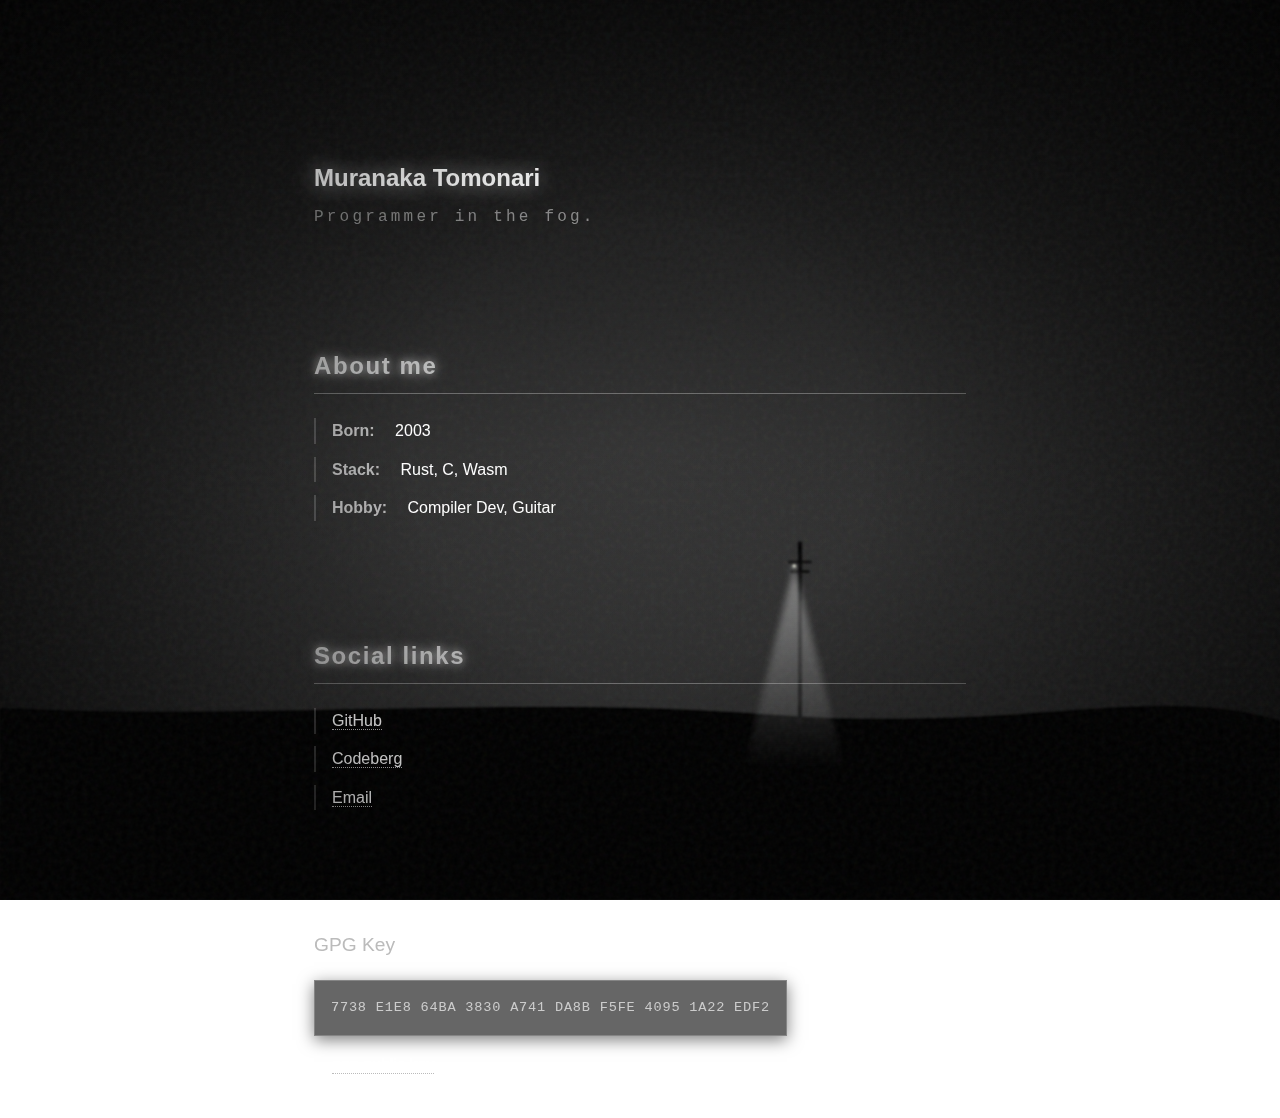
<file: index.html>
<!DOCTYPE html>
<html lang="ja">
<head>
    <meta charset="utf-8">
    <title>Tom</title>
    <meta name="viewport" content="width=device-width, initial-scale=1.0">
    <link rel="stylesheet" href="limbostyle.css">
</head>
<body>

    <div class="noise-overlay"></div>
    <div class="vignette"></div>

    <div id="scene">
        <div style="position:absolute; bottom:0; width:100%; height:50%; background:linear-gradient(to top, #222 0%, transparent 100%);"></div>
        
        <svg class="ground-silhouette" viewBox="0 0 1000 200" preserveAspectRatio="xMidYMax slice" overflow="visible">

            <defs>
                <linearGradient id="light-beam-grad" x1="0%" y1="0%" x2="0%" y2="100%">
                    <stop offset="0%" stop-color="#fff" stop-opacity="0.4" />
                    <stop offset="100%" stop-color="#fff" stop-opacity="0" />
                </linearGradient>
            </defs>

            <path d="M0,200 L0,50 C200,60 400,40 600,55 S900,30 1000,60 L1000,200 Z" />

            <svg class="utility-pole pole-1" 
                 viewBox="0 0 100 500" 
                 preserveAspectRatio="xMidYMax meet"
                 x="600" 
                 y="-80" 
                 width="50" 
                 height="150"
                 overflow="visible"
            > 
                <rect x="45" y="0" width="10" height="500" />
                <rect x="20" y="50" width="60" height="6" />
                <rect x="25" y="75" width="50" height="6" />

                <path d="M25,60 L45,60 L40,56 L30,56 Z" fill="black" />

                <path class="flicker-light"
                  d="M35,63 L-100,600 L170,600 Z"
                  fill="url(#light-beam-grad)"
                  style="filter: blur(8px);"/>

                <circle class="flicker-light" cx="35" cy="63" r="4" fill="#ffffee" />
            </svg>
        </svg>
    </div>

    <div class="content-wrapper">
        
        <div class="con-block title-block">
            <h1 class="my-name">Muranaka Tomonari</h1>
            <!--<p class="sub-title">Est. 2003</p> -->
            <p class="sub-title">
                Programmer in the fog.
            </p>
        </div>

        <div class="con-block">
            <h2>About me</h2>
            <!--<h3>Tech stack</h3>-->
            <ul>
                <li>
                    <span class="key">Born:</span>
                    <span class="value">2003</span>
                </li>
                <li>
                    <span class="key">Stack:</span>
                    <span class="value">Rust, C, Wasm</span>
                </li>
                <li>
                    <span class="key">Hobby:</span>
                    <span class="value">Compiler Dev, Guitar</span>
                </li>
            </ul>
        </div>

        <div class="con-block">
            <h2>Social links</h2>
            <ul>
                <li><a href="https://github.com/Tom-game-project" rel="noopener noreferrer">GitHub</a></li>
                <li><a href="https://codeberg.org/elephant" rel="noopener noreferrer">Codeberg</a></li>
                <li><a href="mailto:tom.ipynb@gmail.com" rel="noopener noreferrer">Email</a></li>
            </ul>
        </div>

        <div class="con-block">
            <h3>GPG Key</h3>
            <code class="fingerprint">7738 E1E8 64BA 3830 A741  DA8B F5FE 4095 1A22 EDF2</code>
            <ul>
                <li>
                    <a href="https://keys.openpgp.org/vks/v1/by-fingerprint/7738E1E864BA3830A741DA8BF5FE40951A22EDF2" rel="noopener noreferrer">pgp public key</a>
                </li>
            </ul>
        </div>

    </div>

</body>
</html>
</file>
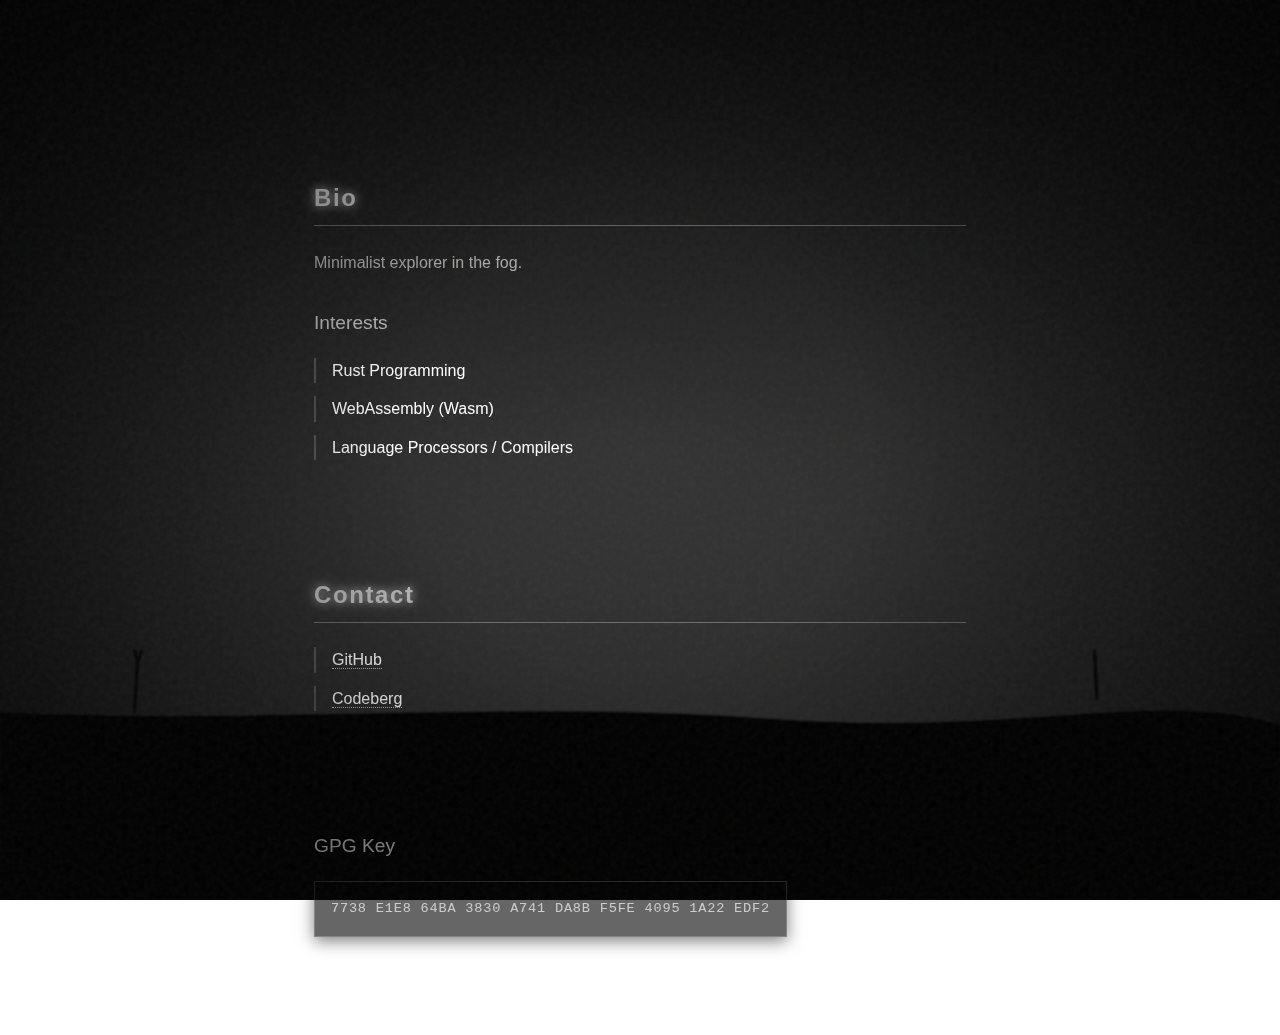
<file: example.html>
<!DOCTYPE html>
<html lang="ja">
<head>
    <meta charset="utf-8">
    <title>Me</title>
    <meta name="viewport" content="width=device-width, initial-scale=1.0">
    <link rel="stylesheet" href="limbostyle.css">
</head>
<body>

    <div class="noise-overlay"></div>
    <div class="vignette"></div>

    <div id="scene">
        <div style="position:absolute; bottom:0; width:100%; height:50%; background:linear-gradient(to top, #222 0%, transparent 100%);"></div>
        
        <svg class="ground-silhouette" viewBox="0 0 1000 200" preserveAspectRatio="none">
            <path d="M0,200 L0,50 C200,60 400,40 600,55 S900,30 1000,60 L1000,200 Z" />
            
            <g transform="translate(100, 50) scale(0.5)">
                <path d="M10,0 L15,-80 L5,-120 M15,-80 L25,-110" stroke="black" stroke-width="4" fill="none"/>
            </g>
            <g transform="translate(850, 40) scale(0.7)">
                <path d="M10,0 L5,-100 L-10,-140 M5,-100 L20,-130" stroke="black" stroke-width="3" fill="none"/>
            </g>
        </svg>
    </div>

    <div class="content-wrapper">
        
        <div class="con-block">
            <h2>Bio</h2>
            <p style="margin-bottom: 2rem; color: #aaa;">
                Minimalist explorer in the fog.
            </p>

            <h3>Interests</h3>
            <ul>
                <li>Rust Programming</li>
                <li>WebAssembly (Wasm)</li>
                <li>Language Processors / Compilers</li>
            </ul>
        </div>

        <div class="con-block">
            <h2>Contact</h2>
            <ul>
                <li><a href="https://github.com/Tom-game-project">GitHub</a></li>
                <li><a href="https://codeberg.org/elephant">Codeberg</a></li>
            </ul>
        </div>

        <div class="con-block">
            <h3>GPG Key</h3>
            <code class="fingerprint">7738 E1E8 64BA 3830 A741  DA8B F5FE 4095 1A22 EDF2</code>
        </div>

    </div>

</body>
</html>
</file>
<file: limbostyle.css>
:root {
    /* === LIMBOカラーパレット === */
    --bg-dark: #111111;
    --bg-fog: #888888; 
    --fg-solid: #000000;
    --text-main: #ffffff;
    --text-dim: #bbbbbb; 
}

body, html {
    margin: 0;
    padding: 0;
    width: 100%;
    height: 100%;
    color: var(--text-main);
    font-family: 'Helvetica Neue', Arial, sans-serif;

    background-color: transparent; 

    line-height: 1.6;
}

/* === 追加スタイル：名前と誕生年 === */

/* タイトルエリアの余白調整 */
.title-block {
    margin-bottom: 6rem; /* 下の要素と距離を置く */
    border: none; /* 枠線はあえて無くす */
    background: transparent; /* 背景も透けさせる */
}

/* 名前のスタイル */
.my-name {
    font-size: 1.5em; /* h2よりかなり大きく */
    margin: 0;
    color: #fff;
    
    /* 強い光の表現 */
    text-shadow: 0 0 20px rgba(255, 255, 255, 0.6),
                 0 0 40px rgba(255, 255, 255, 0.3);
}

/* 誕生年のスタイル */
.sub-title {
    font-family: 'Courier New', monospace; /* タイプライター風フォント */
    font-size: 1rem;
    color: var(--text-dim);
    margin-top: 0.5rem;
    letter-spacing: 0.2rem;
    
    /* 文字の前後に装飾線を入れる（ーー 1998 ーー みたいな感じ） */
    display: flex;
    align-items: center;
    justify-content: left;
    gap: 1rem;
    opacity: 0.7;
}

/* === 背景レイヤー === */
#scene {
    position: fixed;
    top: 0;
    left: 0;
    width: 100vw;
    height: 100vh;
    /* z-indexはそのまま、シルエットより後ろ */
    z-index: -1;
    overflow: hidden;

    /* 最背面のベースカラー */
    background-color: #000;

    /* 複数のグラデーションを重ねて奥行きを表現 */
    background-image: 
        /* 【レイヤー1：手前の霧】
           既存のグラデーションをベースに、rgba()を使って透明度(アルファ値)を設定。
           下に行くほど透明度を上げて、奥のレイヤーを透けさせます。
        */
        linear-gradient(to bottom, 
            rgba(13, 13, 13, 0.9) 0%,   /* 上はほぼ不透明な暗闇 */
            rgba(42, 42, 42, 0.7) 40%,  /* 中間は半透明の霧 */
            rgba(102, 102, 102, 0.4) 80%, /* 下はかなり透明になり光を通す */
            rgba(153, 153, 153, 0.1) 100%),
            
        /* 【レイヤー2：奥の洞窟】
           画面中央から広がる放射状(radial)グラデーション。
           中央がぼんやりと明るく、周囲が闇に沈む表現で洞窟の出口感を演出。
        */
        radial-gradient(ellipse at center, 
            #333333 0%,   /* 中央のわずかな光 */
            #1a1a1a 40%,  /* 岩肌の暗がり */
            #000000 100%); /* 周囲の完全な闇 */
            
    /* レイヤーの合成モード（オプション）
       multiply（乗算）や overlay（オーバーレイ）などを試すと雰囲気が変わります。
       今回は自然な重なりを表現するため、標準設定のままとしています。
       興味があればコメントアウトを外して試してみてください。
    background-blend-mode: overlay;
    */
}

/* === フィルムノイズ === */
.noise-overlay {
    position: fixed;
    top: 0;
    left: 0;
    width: 100%;
    height: 100%;
    z-index: 100;
    pointer-events: none;
    opacity: 0.05;
    background-image: url("data:image/svg+xml,%3Csvg viewBox='0 0 200 200' xmlns='http://www.w3.org/2000/svg'%3E%3Cfilter id='noiseFilter'%3E%3CfeTurbulence type='fractalNoise' baseFrequency='0.8' numOctaves='3' stitchTiles='stitch'/%3E%3C/filter%3E%3Crect width='100%25' height='100%25' filter='url(%23noiseFilter)'/%3E%3C/svg%3E");
}

/* === ヴィネット === */
.vignette {
    position: fixed;
    top: 0;
    left: 0;
    width: 100%;
    height: 100%;
    z-index: 90;
    pointer-events: none;
    /* 洞窟感を強めるため、周囲の闇を少し濃く、範囲を広げました */
    background: radial-gradient(circle at center, transparent 30%, rgba(0,0,0,0.8) 100%);
}

/* === 地面のシルエット === */
.ground-silhouette {
    position: absolute;
    bottom: 0;
    left: 0;
    width: 100%;
    height: 25vh;
    min-height: 250px;
    fill: var(--fg-solid);
    z-index: 10;
    filter: blur(1px); 
}

/* === コンテンツエリア === */
.content-wrapper {
    position: relative;
    z-index: 50;
    max-width: 700px;
    margin: 15vh auto 40vh auto;
    padding: 0 2rem;
}

.con-block {
    margin-bottom: 2rem;
    
    padding: 1.5rem;
    border-radius: 8px;
    
    /*backdrop-filter: blur(3px);*/
}

h2 {
    font-size: 1.5rem;
    font-weight: bold;
    letter-spacing: 0.1rem;
    border-bottom: 1px solid rgba(255,255,255,0.3);
    padding-bottom: 0.5rem;
    margin-bottom: 1.5rem;
    color: var(--text-dim);
    /*text-shadow: 0 0 10px rgba(255, 255, 255, 0.3);*/
    text-shadow: 0 0 10px rgba(255, 255, 255, 0.6),
                 0 0 20px rgba(255, 255, 255, 0.3);
}

h3 {
    font-size: 1.2rem;
    color: var(--text-dim);
    margin-top: 1.5rem;
    font-weight: normal;
}

ul {
    list-style: none;
    padding: 0;
}

li {
    margin-bottom: 0.8rem;
    padding-left: 1rem;
    border-left: 2px solid rgba(255,255,255,0.2);
    transition: all 0.3s ease;
    color: var(--text-main);
}

li:has(a):hover {
    border-left-color: #fff;
    text-shadow: 0 0 8px rgba(255,255,255,0.8);
    padding-left: 1.5rem;
    background: linear-gradient(90deg, rgba(255,255,255,0.05), transparent);
}

a {
    color: var(--text-main);
    text-decoration: none;
    border-bottom: 1px dotted var(--text-dim);
    transition: 0.3s;
}

a:hover {
    color: #fff;
    border-bottom: 1px solid #fff;
    text-shadow: 0 0 8px rgba(255,255,255,0.8);
}

.fingerprint {
    font-family: 'Courier New', monospace;
    font-size: 0.85rem;
    color: #ccc;
    background: rgba(0, 0, 0, 0.6);
    padding: 1rem;
    border: 1px solid rgba(255,255,255,0.2);
    display: inline-block;
    letter-spacing: 0.05rem;
    box-shadow: 0 4px 15px rgba(0,0,0,0.5);
    word-break: break-all;
}

/* === 電灯の点滅アニメーション === */
.flicker-light {
    /* 光の滲みを2重にして強化（中心の強い光 + 周囲のぼんやりした光） */
    filter: drop-shadow(0 0 5px rgba(255, 255, 255, 1))
            drop-shadow(0 0 20px rgba(255, 255, 255, 0.6));

    /* アニメーション設定: 4秒で1周、無限ループ */
    animation: flicker-anim 4s infinite step-end;
}

/* 不規則な点滅パターン */
@keyframes flicker-anim {
    0%   { opacity: 1; }
    3%   { opacity: 0.1; } /* 一瞬消える */
    6%   { opacity: 1; }
    7%   { opacity: 0.1; }
    8%   { opacity: 1; }
    9%   { opacity: 1; }
    10%  { opacity: 0.1; } /* パチパチする */
    11%  { opacity: 1; }

    40%  { opacity: 1; }
    42%  { opacity: 0.4; } /* 薄暗くなる */
    43%  { opacity: 1; }

    70%  { opacity: 1; }
    72%  { opacity: 0.1; }
    75%  { opacity: 1; }

    100% { opacity: 1; }
}

/* キー（左側: Born, Hobbyなど） */
.key {
    color: var(--text-dim);
    margin-right: 1rem;
    min-width: 60px; /* 幅を揃える */
    font-weight: bold;
}

/* 値（右側） */
.value {
    color: var(--text-main);
}
</file>
